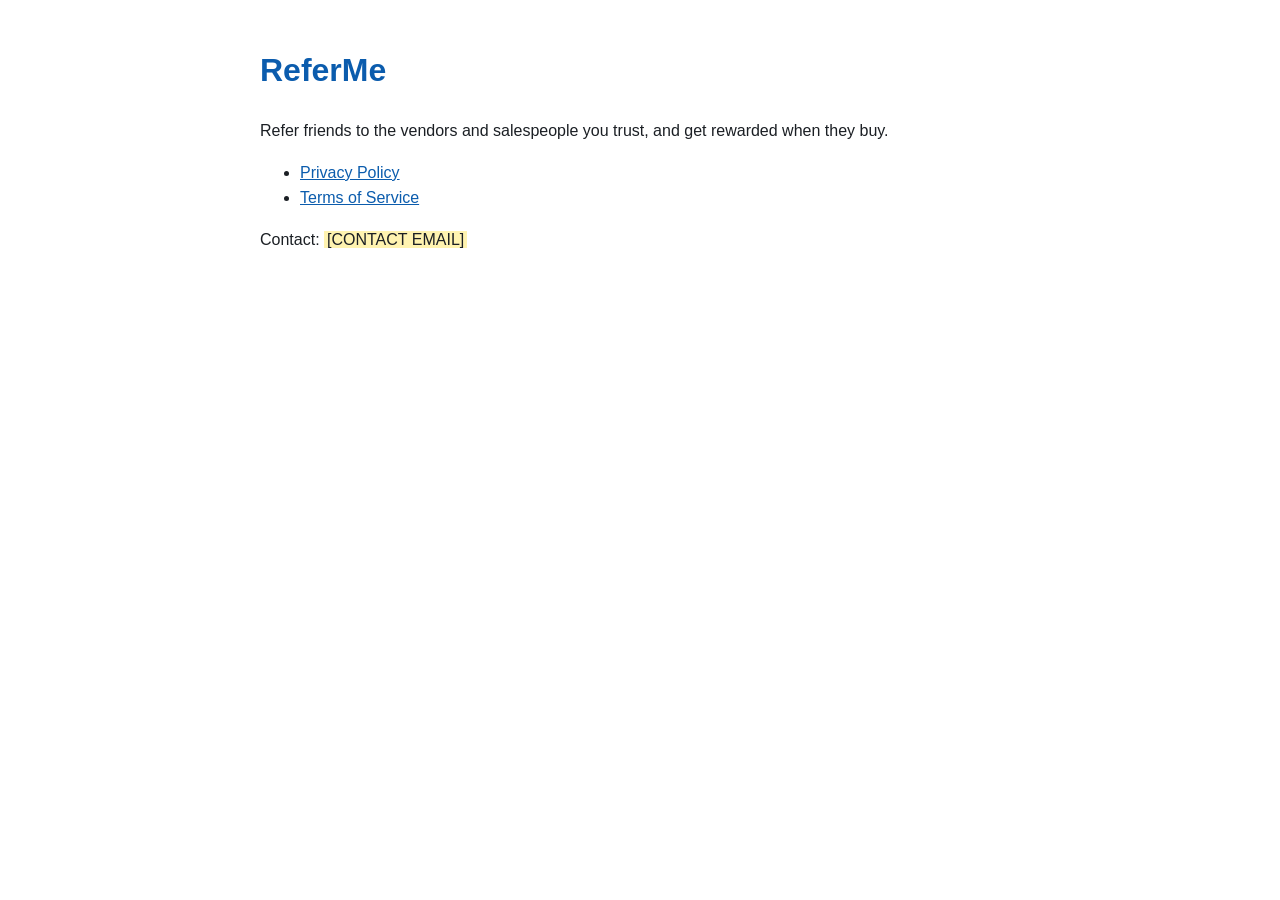
<file: index.html>
<!doctype html><html lang="en"><head><meta charset="utf-8"><meta name="viewport" content="width=device-width,initial-scale=1"><title>ReferMe — Legal</title><link rel="stylesheet" href="style.css"></head><body>
<h1>ReferMe</h1><p>Refer friends to the vendors and salespeople you trust, and get rewarded when they buy.</p>
<ul>
<li><a href="privacy.html">Privacy Policy</a></li>
<li><a href="terms.html">Terms of Service</a></li>
</ul>
<p>Contact: <span class="ph">[CONTACT EMAIL]</span></p></body></html>
</file>
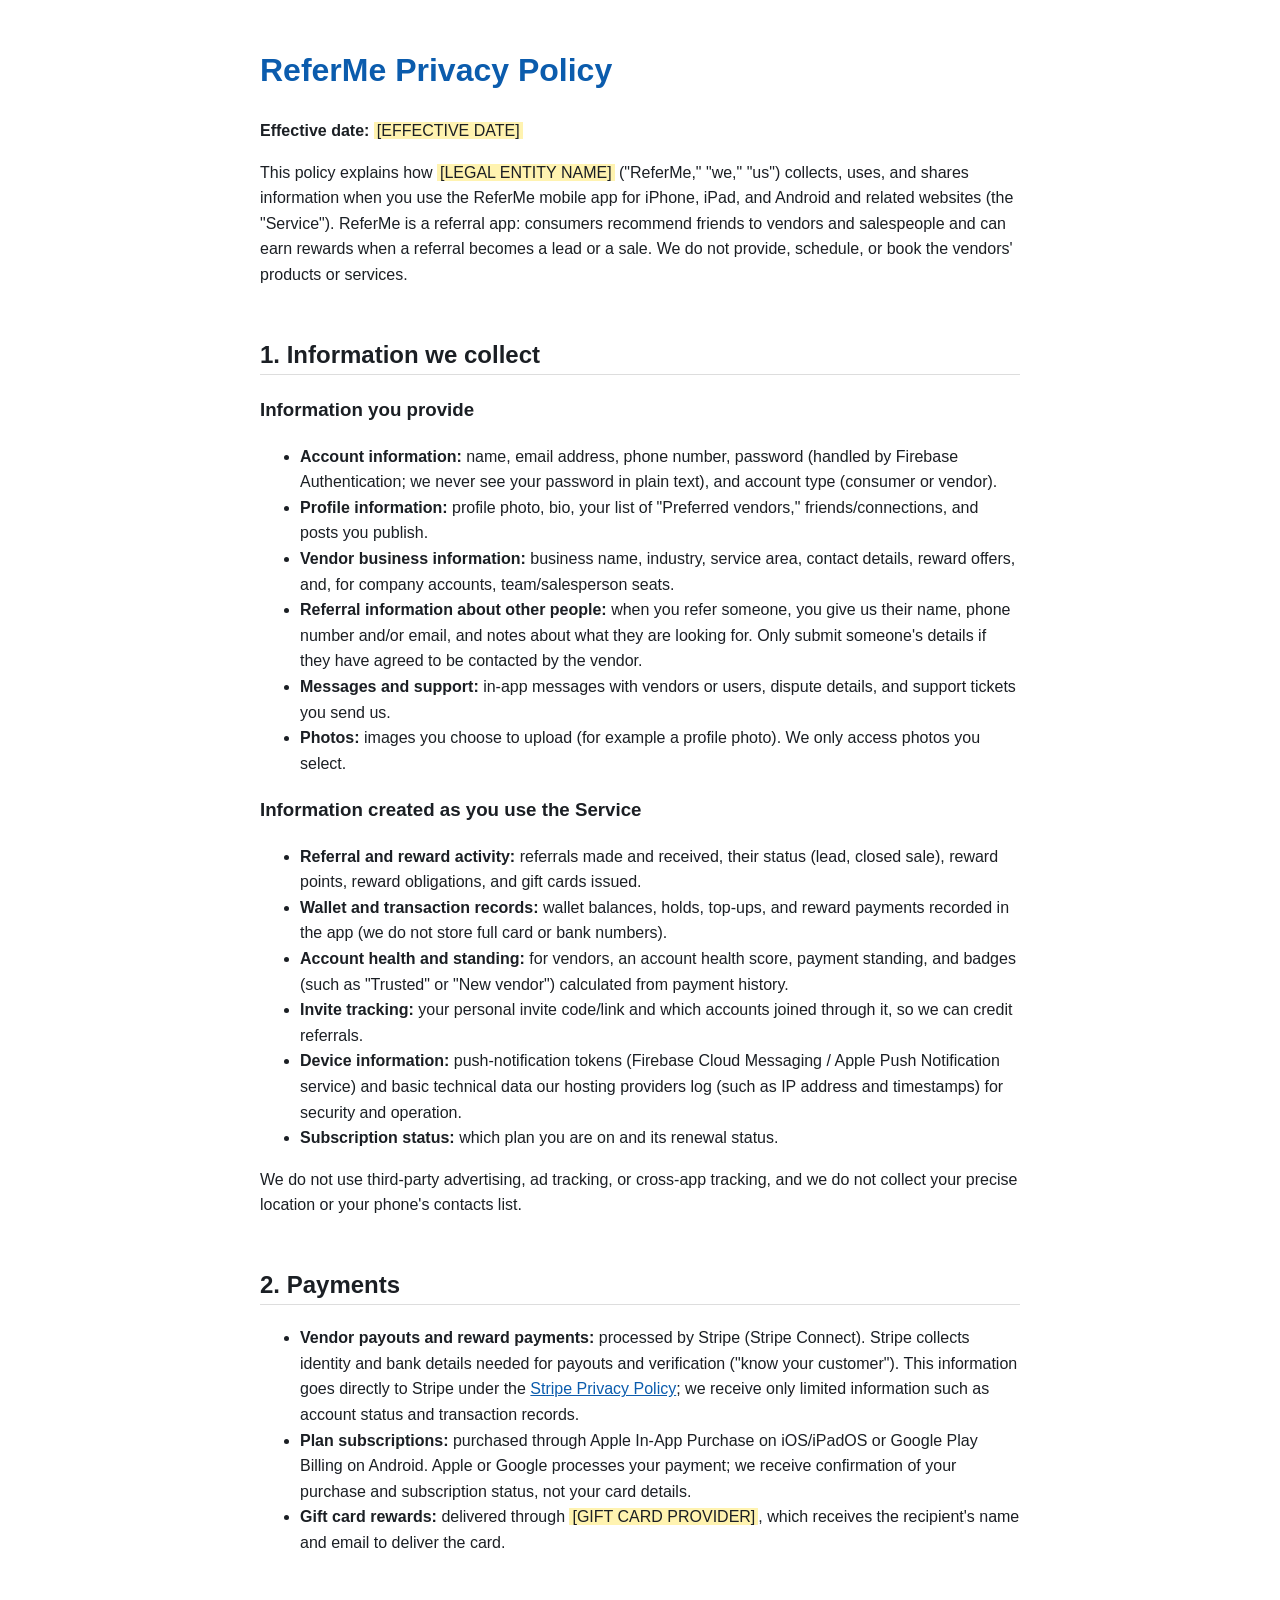
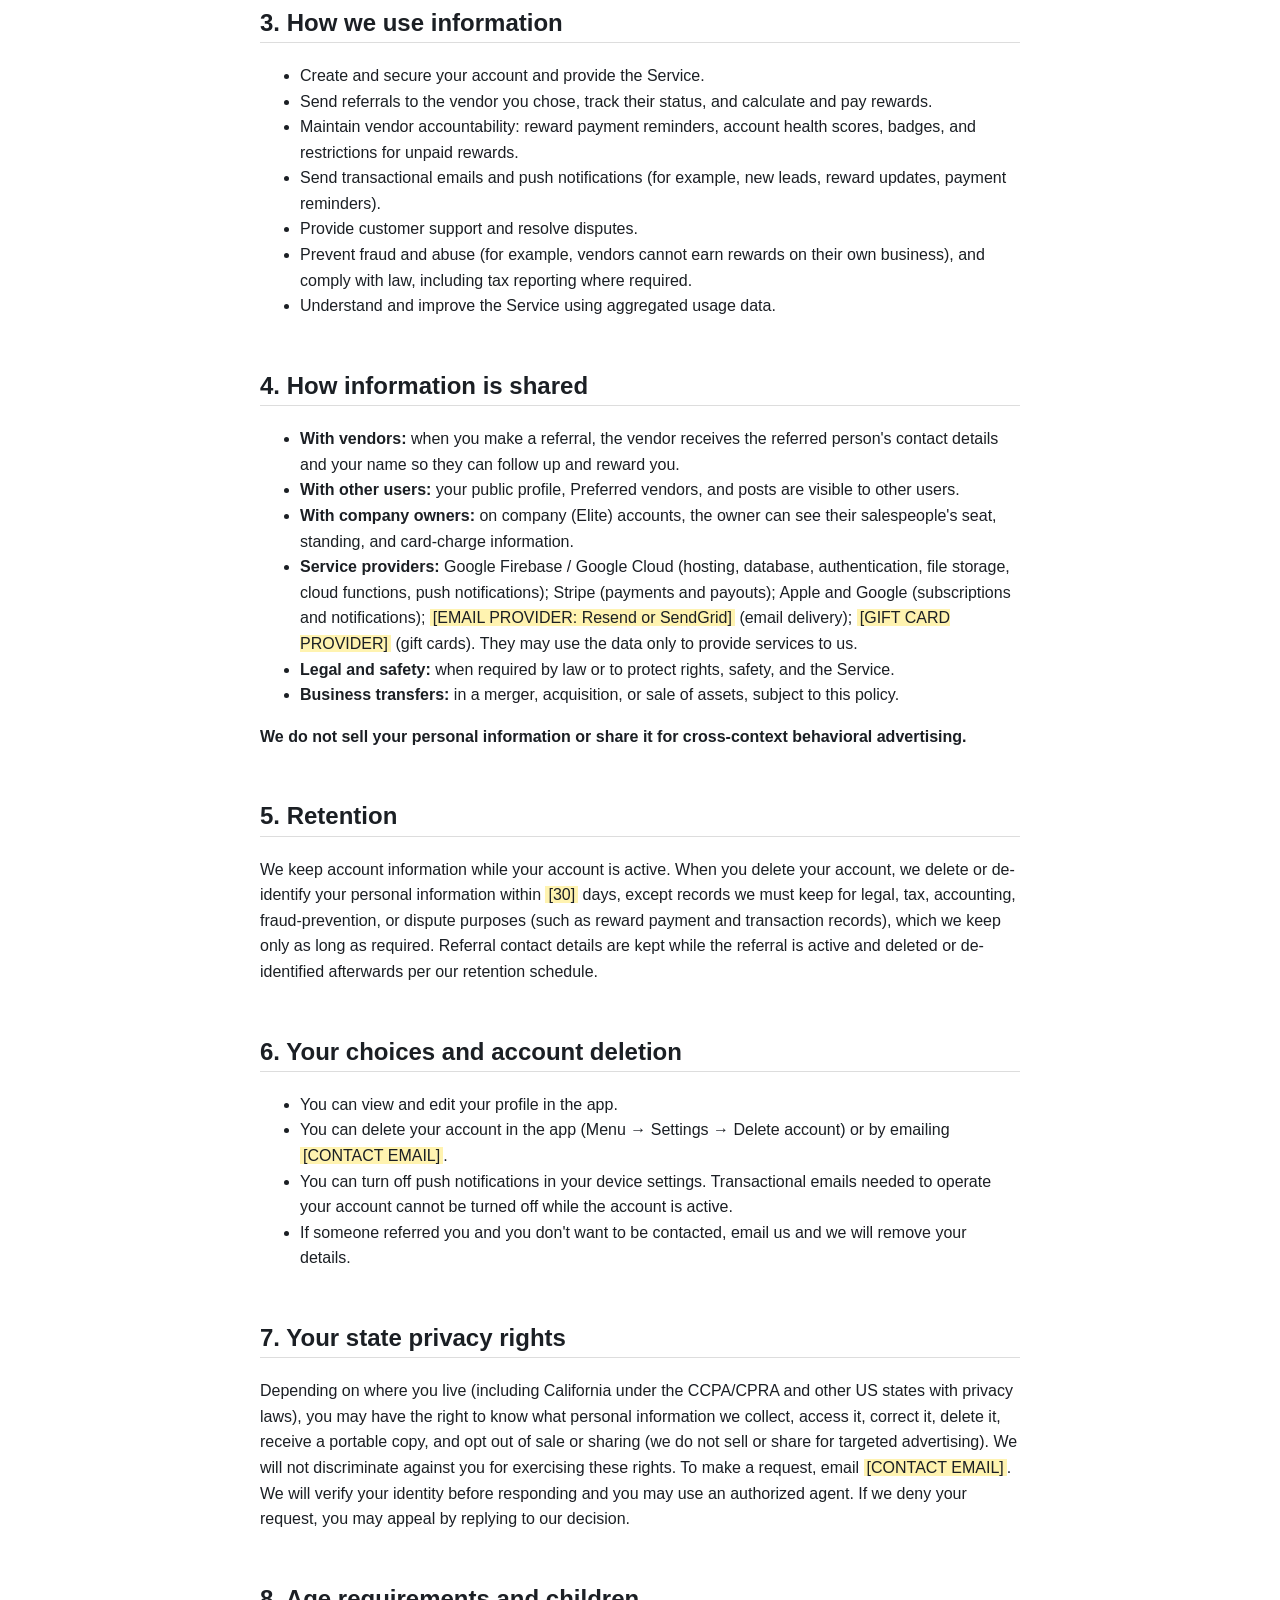
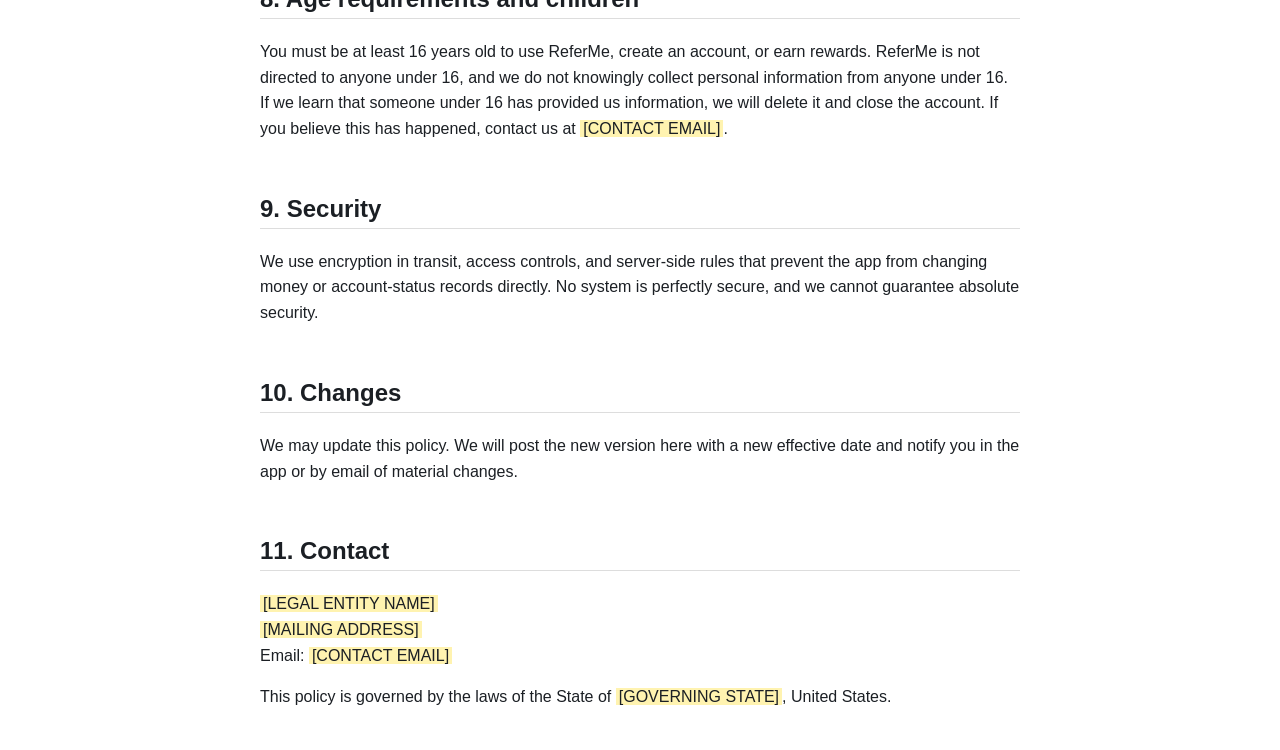
<file: privacy.html>
<!doctype html><html lang="en"><head><meta charset="utf-8"><meta name="viewport" content="width=device-width,initial-scale=1"><title>ReferMe Privacy Policy</title><link rel="stylesheet" href="style.css"></head><body>
<h1>ReferMe Privacy Policy</h1>
<p><strong>Effective date:</strong> <span class="ph">[EFFECTIVE DATE]</span></p>
<p>This policy explains how <span class="ph">[LEGAL ENTITY NAME]</span> ("ReferMe," "we," "us") collects, uses, and shares information when you use the ReferMe mobile app for iPhone, iPad, and Android and related websites (the "Service"). ReferMe is a referral app: consumers recommend friends to vendors and salespeople and can earn rewards when a referral becomes a lead or a sale. We do not provide, schedule, or book the vendors' products or services.</p>

<h2>1. Information we collect</h2>
<h3>Information you provide</h3>
<ul>
<li><strong>Account information:</strong> name, email address, phone number, password (handled by Firebase Authentication; we never see your password in plain text), and account type (consumer or vendor).</li>
<li><strong>Profile information:</strong> profile photo, bio, your list of "Preferred vendors," friends/connections, and posts you publish.</li>
<li><strong>Vendor business information:</strong> business name, industry, service area, contact details, reward offers, and, for company accounts, team/salesperson seats.</li>
<li><strong>Referral information about other people:</strong> when you refer someone, you give us their name, phone number and/or email, and notes about what they are looking for. Only submit someone's details if they have agreed to be contacted by the vendor.</li>
<li><strong>Messages and support:</strong> in-app messages with vendors or users, dispute details, and support tickets you send us.</li>
<li><strong>Photos:</strong> images you choose to upload (for example a profile photo). We only access photos you select.</li>
</ul>
<h3>Information created as you use the Service</h3>
<ul>
<li><strong>Referral and reward activity:</strong> referrals made and received, their status (lead, closed sale), reward points, reward obligations, and gift cards issued.</li>
<li><strong>Wallet and transaction records:</strong> wallet balances, holds, top-ups, and reward payments recorded in the app (we do not store full card or bank numbers).</li>
<li><strong>Account health and standing:</strong> for vendors, an account health score, payment standing, and badges (such as "Trusted" or "New vendor") calculated from payment history.</li>
<li><strong>Invite tracking:</strong> your personal invite code/link and which accounts joined through it, so we can credit referrals.</li>
<li><strong>Device information:</strong> push-notification tokens (Firebase Cloud Messaging / Apple Push Notification service) and basic technical data our hosting providers log (such as IP address and timestamps) for security and operation.</li>
<li><strong>Subscription status:</strong> which plan you are on and its renewal status.</li>
</ul>
<p>We do not use third-party advertising, ad tracking, or cross-app tracking, and we do not collect your precise location or your phone's contacts list.</p>

<h2>2. Payments</h2>
<ul>
<li><strong>Vendor payouts and reward payments:</strong> processed by Stripe (Stripe Connect). Stripe collects identity and bank details needed for payouts and verification ("know your customer"). This information goes directly to Stripe under the <a href="https://stripe.com/privacy">Stripe Privacy Policy</a>; we receive only limited information such as account status and transaction records.</li>
<li><strong>Plan subscriptions:</strong> purchased through Apple In-App Purchase on iOS/iPadOS or Google Play Billing on Android. Apple or Google processes your payment; we receive confirmation of your purchase and subscription status, not your card details.</li>
<li><strong>Gift card rewards:</strong> delivered through <span class="ph">[GIFT CARD PROVIDER]</span>, which receives the recipient's name and email to deliver the card.</li>
</ul>

<h2>3. How we use information</h2>
<ul>
<li>Create and secure your account and provide the Service.</li>
<li>Send referrals to the vendor you chose, track their status, and calculate and pay rewards.</li>
<li>Maintain vendor accountability: reward payment reminders, account health scores, badges, and restrictions for unpaid rewards.</li>
<li>Send transactional emails and push notifications (for example, new leads, reward updates, payment reminders).</li>
<li>Provide customer support and resolve disputes.</li>
<li>Prevent fraud and abuse (for example, vendors cannot earn rewards on their own business), and comply with law, including tax reporting where required.</li>
<li>Understand and improve the Service using aggregated usage data.</li>
</ul>

<h2>4. How information is shared</h2>
<ul>
<li><strong>With vendors:</strong> when you make a referral, the vendor receives the referred person's contact details and your name so they can follow up and reward you.</li>
<li><strong>With other users:</strong> your public profile, Preferred vendors, and posts are visible to other users.</li>
<li><strong>With company owners:</strong> on company (Elite) accounts, the owner can see their salespeople's seat, standing, and card-charge information.</li>
<li><strong>Service providers:</strong> Google Firebase / Google Cloud (hosting, database, authentication, file storage, cloud functions, push notifications); Stripe (payments and payouts); Apple and Google (subscriptions and notifications); <span class="ph">[EMAIL PROVIDER: Resend or SendGrid]</span> (email delivery); <span class="ph">[GIFT CARD PROVIDER]</span> (gift cards). They may use the data only to provide services to us.</li>
<li><strong>Legal and safety:</strong> when required by law or to protect rights, safety, and the Service.</li>
<li><strong>Business transfers:</strong> in a merger, acquisition, or sale of assets, subject to this policy.</li>
</ul>
<p><strong>We do not sell your personal information or share it for cross-context behavioral advertising.</strong></p>

<h2>5. Retention</h2>
<p>We keep account information while your account is active. When you delete your account, we delete or de-identify your personal information within <span class="ph">[30]</span> days, except records we must keep for legal, tax, accounting, fraud-prevention, or dispute purposes (such as reward payment and transaction records), which we keep only as long as required. Referral contact details are kept while the referral is active and deleted or de-identified afterwards per our retention schedule.</p>

<h2>6. Your choices and account deletion</h2>
<ul>
<li>You can view and edit your profile in the app.</li>
<li>You can delete your account in the app (Menu &rarr; Settings &rarr; Delete account) or by emailing <span class="ph">[CONTACT EMAIL]</span>.</li>
<li>You can turn off push notifications in your device settings. Transactional emails needed to operate your account cannot be turned off while the account is active.</li>
<li>If someone referred you and you don't want to be contacted, email us and we will remove your details.</li>
</ul>

<h2>7. Your state privacy rights</h2>
<p>Depending on where you live (including California under the CCPA/CPRA and other US states with privacy laws), you may have the right to know what personal information we collect, access it, correct it, delete it, receive a portable copy, and opt out of sale or sharing (we do not sell or share for targeted advertising). We will not discriminate against you for exercising these rights. To make a request, email <span class="ph">[CONTACT EMAIL]</span>. We will verify your identity before responding and you may use an authorized agent. If we deny your request, you may appeal by replying to our decision.</p>

<h2>8. Age requirements and children</h2>
<p>You must be at least 16 years old to use ReferMe, create an account, or earn rewards. ReferMe is not directed to anyone under 16, and we do not knowingly collect personal information from anyone under 16. If we learn that someone under 16 has provided us information, we will delete it and close the account. If you believe this has happened, contact us at <span class="ph">[CONTACT EMAIL]</span>.</p>

<h2>9. Security</h2>
<p>We use encryption in transit, access controls, and server-side rules that prevent the app from changing money or account-status records directly. No system is perfectly secure, and we cannot guarantee absolute security.</p>

<h2>10. Changes</h2>
<p>We may update this policy. We will post the new version here with a new effective date and notify you in the app or by email of material changes.</p>

<h2>11. Contact</h2>
<p><span class="ph">[LEGAL ENTITY NAME]</span><br><span class="ph">[MAILING ADDRESS]</span><br>Email: <span class="ph">[CONTACT EMAIL]</span></p>
<p>This policy is governed by the laws of the State of <span class="ph">[GOVERNING STATE]</span>, United States.</p>
</body></html>
</file>
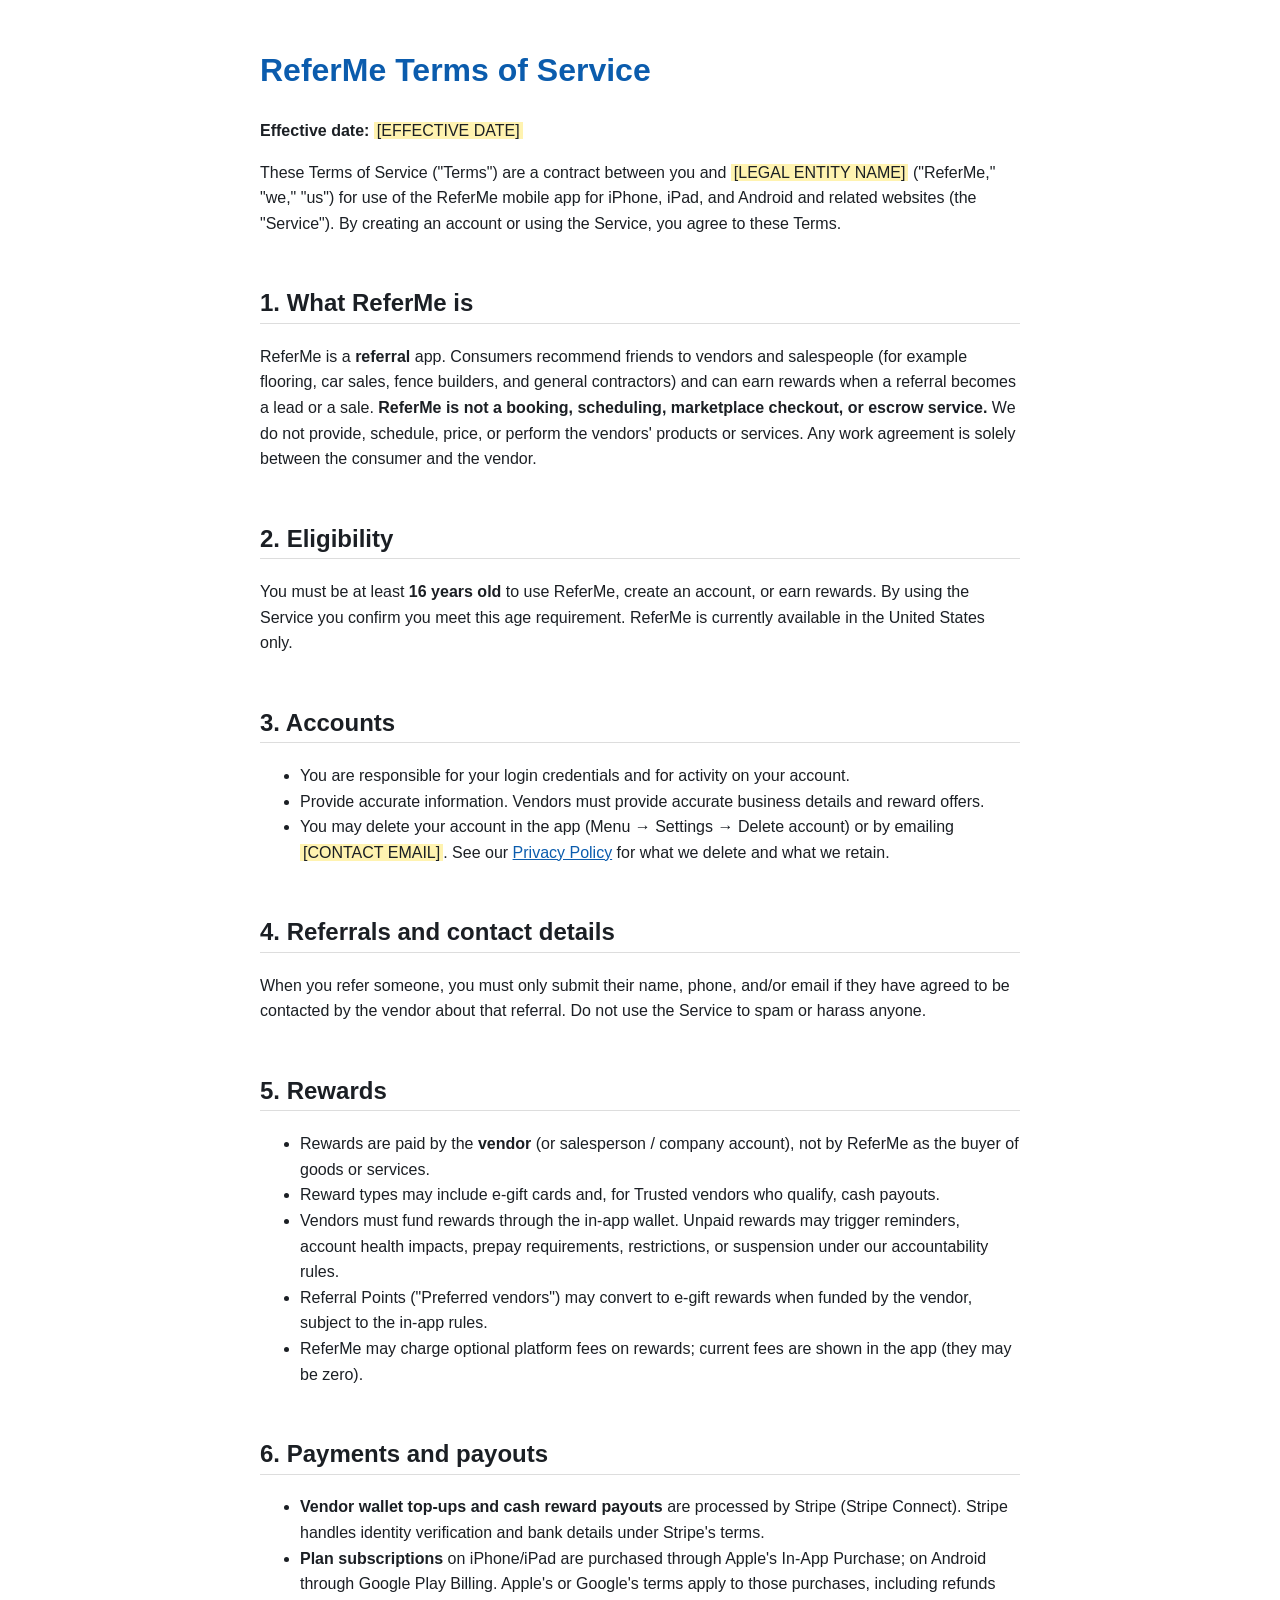
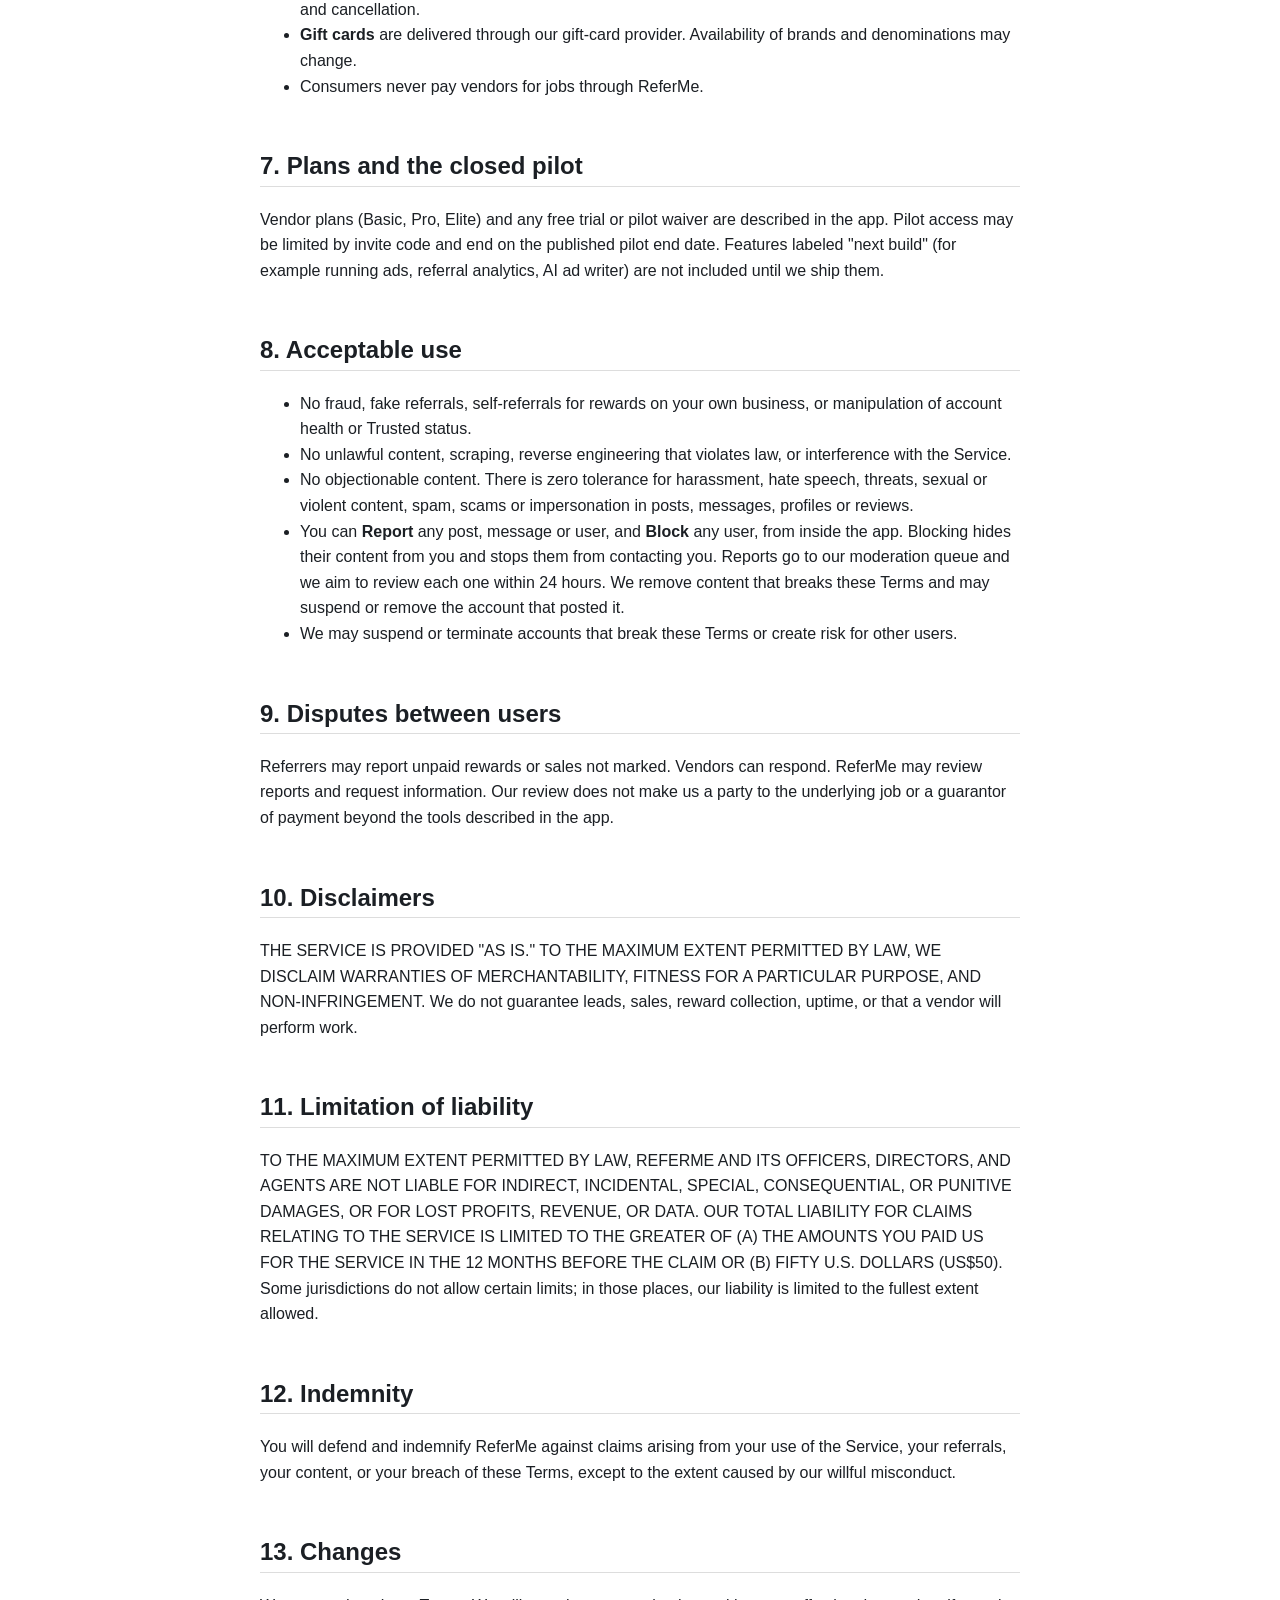
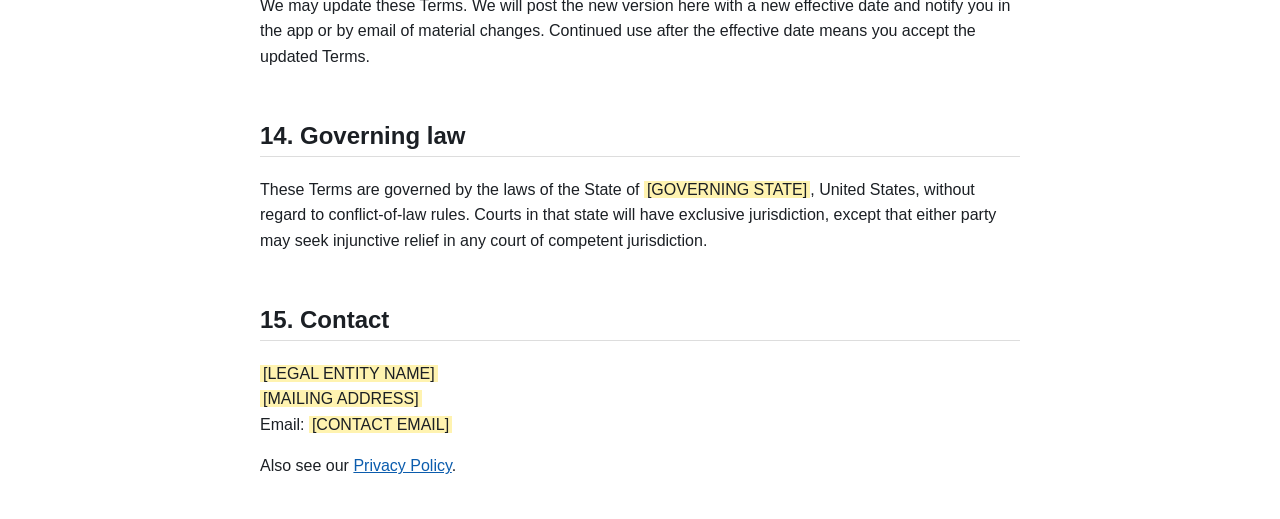
<file: terms.html>
<!doctype html><html lang="en"><head><meta charset="utf-8"><meta name="viewport" content="width=device-width,initial-scale=1"><title>ReferMe Terms of Service</title><link rel="stylesheet" href="style.css"></head><body>
<h1>ReferMe Terms of Service</h1>
<p><strong>Effective date:</strong> <span class="ph">[EFFECTIVE DATE]</span></p>
<p>These Terms of Service ("Terms") are a contract between you and <span class="ph">[LEGAL ENTITY NAME]</span> ("ReferMe," "we," "us") for use of the ReferMe mobile app for iPhone, iPad, and Android and related websites (the "Service"). By creating an account or using the Service, you agree to these Terms.</p>

<h2>1. What ReferMe is</h2>
<p>ReferMe is a <strong>referral</strong> app. Consumers recommend friends to vendors and salespeople (for example flooring, car sales, fence builders, and general contractors) and can earn rewards when a referral becomes a lead or a sale. <strong>ReferMe is not a booking, scheduling, marketplace checkout, or escrow service.</strong> We do not provide, schedule, price, or perform the vendors' products or services. Any work agreement is solely between the consumer and the vendor.</p>

<h2>2. Eligibility</h2>
<p>You must be at least <strong>16 years old</strong> to use ReferMe, create an account, or earn rewards. By using the Service you confirm you meet this age requirement. ReferMe is currently available in the United States only.</p>

<h2>3. Accounts</h2>
<ul>
<li>You are responsible for your login credentials and for activity on your account.</li>
<li>Provide accurate information. Vendors must provide accurate business details and reward offers.</li>
<li>You may delete your account in the app (Menu &rarr; Settings &rarr; Delete account) or by emailing <span class="ph">[CONTACT EMAIL]</span>. See our <a href="privacy.html">Privacy Policy</a> for what we delete and what we retain.</li>
</ul>

<h2>4. Referrals and contact details</h2>
<p>When you refer someone, you must only submit their name, phone, and/or email if they have agreed to be contacted by the vendor about that referral. Do not use the Service to spam or harass anyone.</p>

<h2>5. Rewards</h2>
<ul>
<li>Rewards are paid by the <strong>vendor</strong> (or salesperson / company account), not by ReferMe as the buyer of goods or services.</li>
<li>Reward types may include e-gift cards and, for Trusted vendors who qualify, cash payouts.</li>
<li>Vendors must fund rewards through the in-app wallet. Unpaid rewards may trigger reminders, account health impacts, prepay requirements, restrictions, or suspension under our accountability rules.</li>
<li>Referral Points ("Preferred vendors") may convert to e-gift rewards when funded by the vendor, subject to the in-app rules.</li>
<li>ReferMe may charge optional platform fees on rewards; current fees are shown in the app (they may be zero).</li>
</ul>

<h2>6. Payments and payouts</h2>
<ul>
<li><strong>Vendor wallet top-ups and cash reward payouts</strong> are processed by Stripe (Stripe Connect). Stripe handles identity verification and bank details under Stripe's terms.</li>
<li><strong>Plan subscriptions</strong> on iPhone/iPad are purchased through Apple's In-App Purchase; on Android through Google Play Billing. Apple's or Google's terms apply to those purchases, including refunds and cancellation.</li>
<li><strong>Gift cards</strong> are delivered through our gift-card provider. Availability of brands and denominations may change.</li>
<li>Consumers never pay vendors for jobs through ReferMe.</li>
</ul>

<h2>7. Plans and the closed pilot</h2>
<p>Vendor plans (Basic, Pro, Elite) and any free trial or pilot waiver are described in the app. Pilot access may be limited by invite code and end on the published pilot end date. Features labeled "next build" (for example running ads, referral analytics, AI ad writer) are not included until we ship them.</p>

<h2>8. Acceptable use</h2>
<ul>
<li>No fraud, fake referrals, self-referrals for rewards on your own business, or manipulation of account health or Trusted status.</li>
<li>No unlawful content, scraping, reverse engineering that violates law, or interference with the Service.</li>
<li>No objectionable content. There is zero tolerance for harassment, hate speech, threats, sexual or violent content, spam, scams or impersonation in posts, messages, profiles or reviews.</li>
<li>You can <strong>Report</strong> any post, message or user, and <strong>Block</strong> any user, from inside the app. Blocking hides their content from you and stops them from contacting you. Reports go to our moderation queue and we aim to review each one within 24 hours. We remove content that breaks these Terms and may suspend or remove the account that posted it.</li>
<li>We may suspend or terminate accounts that break these Terms or create risk for other users.</li>
</ul>

<h2>9. Disputes between users</h2>
<p>Referrers may report unpaid rewards or sales not marked. Vendors can respond. ReferMe may review reports and request information. Our review does not make us a party to the underlying job or a guarantor of payment beyond the tools described in the app.</p>

<h2>10. Disclaimers</h2>
<p>THE SERVICE IS PROVIDED "AS IS." TO THE MAXIMUM EXTENT PERMITTED BY LAW, WE DISCLAIM WARRANTIES OF MERCHANTABILITY, FITNESS FOR A PARTICULAR PURPOSE, AND NON-INFRINGEMENT. We do not guarantee leads, sales, reward collection, uptime, or that a vendor will perform work.</p>

<h2>11. Limitation of liability</h2>
<p>TO THE MAXIMUM EXTENT PERMITTED BY LAW, REFERME AND ITS OFFICERS, DIRECTORS, AND AGENTS ARE NOT LIABLE FOR INDIRECT, INCIDENTAL, SPECIAL, CONSEQUENTIAL, OR PUNITIVE DAMAGES, OR FOR LOST PROFITS, REVENUE, OR DATA. OUR TOTAL LIABILITY FOR CLAIMS RELATING TO THE SERVICE IS LIMITED TO THE GREATER OF (A) THE AMOUNTS YOU PAID US FOR THE SERVICE IN THE 12 MONTHS BEFORE THE CLAIM OR (B) FIFTY U.S. DOLLARS (US$50). Some jurisdictions do not allow certain limits; in those places, our liability is limited to the fullest extent allowed.</p>

<h2>12. Indemnity</h2>
<p>You will defend and indemnify ReferMe against claims arising from your use of the Service, your referrals, your content, or your breach of these Terms, except to the extent caused by our willful misconduct.</p>

<h2>13. Changes</h2>
<p>We may update these Terms. We will post the new version here with a new effective date and notify you in the app or by email of material changes. Continued use after the effective date means you accept the updated Terms.</p>

<h2>14. Governing law</h2>
<p>These Terms are governed by the laws of the State of <span class="ph">[GOVERNING STATE]</span>, United States, without regard to conflict-of-law rules. Courts in that state will have exclusive jurisdiction, except that either party may seek injunctive relief in any court of competent jurisdiction.</p>

<h2>15. Contact</h2>
<p><span class="ph">[LEGAL ENTITY NAME]</span><br><span class="ph">[MAILING ADDRESS]</span><br>Email: <span class="ph">[CONTACT EMAIL]</span></p>
<p>Also see our <a href="privacy.html">Privacy Policy</a>.</p>
</body></html>
</file>
<file: style.css>
body{font:16px/1.6 -apple-system,Segoe UI,Roboto,sans-serif;max-width:760px;margin:0 auto;padding:24px;color:#1b1f24}
h1{color:#0b5cad}h2{margin-top:2em;border-bottom:1px solid #ddd}table{border-collapse:collapse;width:100%;font-size:14px}
td,th{border:1px solid #ccc;padding:6px;vertical-align:top}.ph{background:#fff3b0;padding:0 3px}a{color:#0b5cad}
</file>
